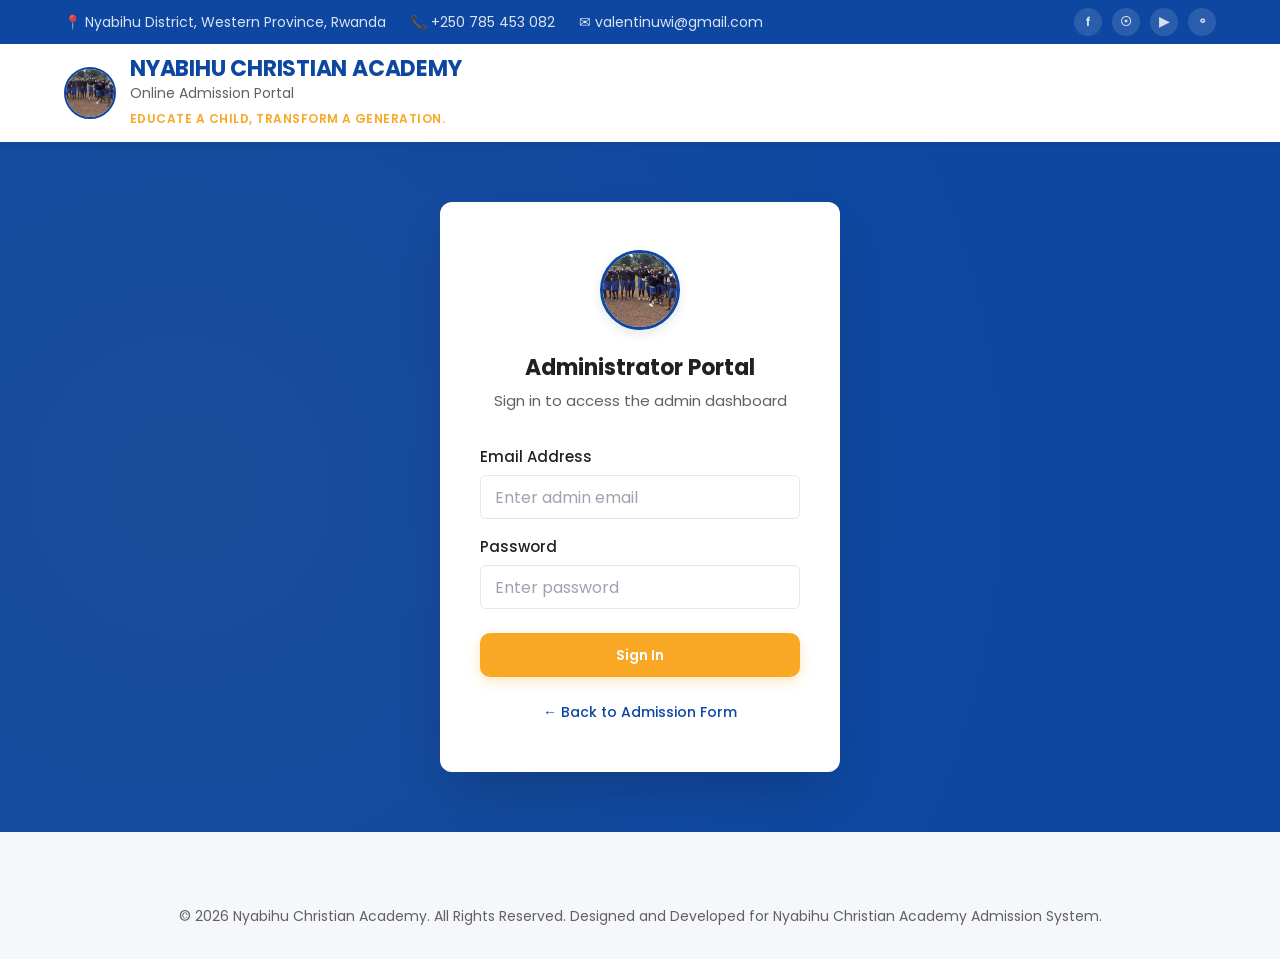
<file: login.html>
<!DOCTYPE html>
<html lang="en">
<head>
  <meta charset="UTF-8" />
  <meta name="viewport" content="width=device-width, initial-scale=1.0" />
  <title>NCA - Administrator Login</title>
  <link rel="preconnect" href="https://fonts.googleapis.com" />
  <link rel="preconnect" href="https://fonts.gstatic.com" crossorigin />
  <link href="https://fonts.googleapis.com/css2?family=Poppins:wght@300;400;500;600;700&display=swap" rel="stylesheet" />
  <link rel="stylesheet" href="https://cdnjs.cloudflare.com/ajax/libs/font-awesome/6.5.1/css/all.min.css" />
  <link rel="stylesheet" href="css/styles.css" />
</head>
<body>
  <!-- Top Bar -->
  <div class="top-bar">
    <div class="top-bar-inner">
      <div class="top-bar-left">
        <span>&#128205; Nyabihu District, Western Province, Rwanda</span>
        <span>&#128222; +250 785 453 082</span>
        <span>&#9993; valentinuwi@gmail.com</span>
      </div>
      <div class="top-bar-right">
        <a href="https://facebook.com" target="_blank" rel="noopener" title="Facebook">f</a>
        <a href="https://instagram.com" target="_blank" rel="noopener" title="Instagram">&#9737;</a>
        <a href="https://youtube.com" target="_blank" rel="noopener" title="YouTube">&#9654;</a>
        <a href="https://wa.me/250785453082" target="_blank" rel="noopener" title="WhatsApp">&#9900;</a>
      </div>
    </div>
  </div>

  <!-- Main Header -->
  <header class="main-header">
    <div class="main-header-inner">
      <div class="header-brand">
        <img src="IMAGES/logo.jpeg" alt="NCA Logo" />
        <div class="header-brand-text">
          <h1>NYABIHU CHRISTIAN ACADEMY</h1>
          <p>Online Admission Portal</p>
          <span class="tagline">Educate A Child, Transform A Generation.</span>
        </div>
      </div>
    </div>
  </header>

  <div class="login-page">
    <div class="login-card">
      <img src="IMAGES/logo.jpeg" alt="NCA Logo" class="login-logo" />
      <h2>Administrator Portal</h2>
      <p class="login-subtitle">Sign in to access the admin dashboard</p>

      <div class="login-error" id="login-error">
        Invalid email or password. Please try again.
      </div>

      <form class="login-form" id="login-form" onsubmit="return handleLogin(event)">
        <div class="form-group">
          <label for="email">Email Address</label>
          <input type="email" id="email" placeholder="Enter admin email" required autocomplete="email" />
        </div>
        <div class="form-group">
          <label for="password">Password</label>
          <input type="password" id="password" placeholder="Enter password" required autocomplete="current-password" />
        </div>
        <button type="submit" class="btn btn-primary" id="login-btn" style="width:100%; height:2.75rem; margin-top:0.5rem;">
          Sign In
        </button>
      </form>

      <div class="login-footer">
        <a href="index.html">&larr; Back to Admission Form</a>
      </div>
    </div>
  </div>

  <script src="js/auth.js"></script>
  <script>
    if (isLoggedIn()) {
      window.location.href = "admin.html";
    }

    function handleLogin(e) {
      e.preventDefault();
      var email = document.getElementById("email").value.trim();
      var password = document.getElementById("password").value;
      var errorEl = document.getElementById("login-error");
      var btn = document.getElementById("login-btn");

      errorEl.classList.remove("show");
      btn.disabled = true;
      btn.innerHTML = '<span class="loading-spinner"></span> Signing in...';

      setTimeout(function () {
        if (login(email, password)) {
          window.location.href = "admin.html";
        } else {
          errorEl.classList.add("show");
          btn.disabled = false;
          btn.textContent = "Sign In";
          document.getElementById("password").value = "";
          document.getElementById("password").focus();
        }
      }, 800);
    }
  </script>

  <footer class="footer">
    &copy; 2026 Nyabihu Christian Academy. All Rights Reserved. Designed and Developed for Nyabihu Christian Academy Admission System.
  </footer>
</body>
</html>
</file>
<file: css/styles.css>
/* ============================================
   Nyabihu Christian Academy - Admission System
   Design Guide Implementation
   ============================================ */

@import url('https://fonts.googleapis.com/css2?family=Poppins:wght@300;400;500;600;700&display=swap');

/* ========== RESET & VARIABLES ========== */
*,
*::before,
*::after {
  margin: 0;
  padding: 0;
  box-sizing: border-box;
}

:root {
  --primary: #0D47A1;
  --primary-light: #1565C0;
  --primary-dark: #0A3678;
  --white: #FFFFFF;
  --accent: #F9A825;
  --accent-hover: #F57F17;
  --success: #2E7D32;
  --bg: #F5F7FA;
  --text: #212121;
  --text-secondary: #616161;

  --gray-50: #f9fafb;
  --gray-100: #f3f4f6;
  --gray-200: #e5e7eb;
  --gray-300: #d1d5db;
  --gray-400: #9ca3af;
  --gray-500: #6b7280;
  --gray-600: #4b5563;
  --gray-700: #374151;
  --gray-800: #1f2937;
  --gray-900: #111827;

  --green-50: #f0fdf4;
  --green-100: #dcfce7;
  --green-200: #bbf7d0;
  --green-500: #22c55e;
  --green-600: #16a34a;
  --green-700: #15803d;

  --orange-50: #fff7ed;
  --orange-100: #ffedd5;
  --orange-200: #fed7aa;
  --orange-500: #f97316;
  --orange-600: #ea580c;
  --orange-700: #c2410c;

  --red-50: #fef2f2;
  --red-100: #fee2e2;
  --red-200: #fecaca;
  --red-500: #ef4444;
  --red-600: #dc2626;
  --red-700: #b91c1c;

  --r-sm: 6px;
  --r: 10px;
  --r-lg: 12px;
  --r-xl: 20px;

  --t: 0.2s cubic-bezier(0.4, 0, 0.2, 1);

  --sh-sm: 0 1px 3px rgba(0, 0, 0, 0.06), 0 1px 2px rgba(0, 0, 0, 0.04);
  --sh: 0 4px 6px -1px rgba(0, 0, 0, 0.07), 0 2px 4px -2px rgba(0, 0, 0, 0.05);
  --sh-md: 0 10px 15px -3px rgba(0, 0, 0, 0.08), 0 4px 6px -4px rgba(0, 0, 0, 0.04);
  --sh-lg: 0 20px 25px -5px rgba(0, 0, 0, 0.08), 0 8px 10px -6px rgba(0, 0, 0, 0.04);
  --sh-xl: 0 25px 50px -12px rgba(0, 0, 0, 0.18);
}

html {
  scroll-behavior: smooth;
}

body {
  font-family: 'Poppins', -apple-system, BlinkMacSystemFont, 'Segoe UI', sans-serif;
  font-size: 16px;
  font-weight: 400;
  line-height: 1.6;
  color: var(--text);
  background: var(--bg);
  -webkit-font-smoothing: antialiased;
  -moz-osx-font-smoothing: grayscale;
}

a {
  text-decoration: none;
  color: inherit;
}

ul {
  list-style: none;
}

img {
  max-width: 100%;
  display: block;
}

/* ========== TOP BAR ========== */
.top-bar {
  background: var(--primary);
  color: rgba(255, 255, 255, 0.85);
  font-size: 14px;
  padding: 8px 0;
}

.top-bar-inner {
  max-width: 1200px;
  margin: 0 auto;
  padding: 0 24px;
  display: flex;
  justify-content: space-between;
  align-items: center;
}

.top-bar-left {
  display: flex;
  align-items: center;
  gap: 24px;
}

.top-bar-left span {
  display: flex;
  align-items: center;
  gap: 6px;
}

.top-bar-right {
  display: flex;
  align-items: center;
  gap: 10px;
}

.top-bar-right a {
  display: flex;
  align-items: center;
  justify-content: center;
  width: 28px;
  height: 28px;
  border-radius: 50%;
  background: rgba(255, 255, 255, 0.12);
  color: rgba(255, 255, 255, 0.8);
  transition: all var(--t);
  font-size: 13px;
  font-weight: 600;
}

.top-bar-right a.top-admin-link {
  width: auto;
  height: auto;
  border-radius: 6px;
  padding: 4px 10px;
  background: rgba(249, 168, 37, 0.2);
  color: var(--accent);
  font-size: 12px;
  font-weight: 500;
  gap: 4px;
}

.top-bar-right a.top-admin-link:hover {
  background: var(--accent);
  color: var(--primary-dark);
}

.top-bar-right a:hover {
  background: var(--accent);
  color: var(--primary);
}

/* ========== MAIN HEADER ========== */
.main-header {
  background: var(--white);
  position: sticky;
  top: 0;
  z-index: 200;
  box-shadow: 0 2px 8px rgba(0, 0, 0, 0.08);
}

.main-header-inner {
  max-width: 1200px;
  margin: 0 auto;
  padding: 12px 24px;
  display: flex;
  align-items: center;
  justify-content: space-between;
}

.header-brand {
  display: flex;
  align-items: center;
  gap: 14px;
}

.header-brand img {
  width: 52px;
  height: 52px;
  border-radius: 50%;
  object-fit: cover;
  border: 2px solid var(--primary);
}

.header-brand-text h1 {
  font-size: 22px;
  font-weight: 700;
  color: var(--primary);
  line-height: 1.2;
  letter-spacing: -0.01em;
}

.header-brand-text p {
  font-size: 14px;
  color: var(--text-secondary);
  font-weight: 400;
}

.header-brand-text .tagline {
  font-size: 12px;
  color: var(--accent);
  font-weight: 600;
  text-transform: uppercase;
  letter-spacing: 0.04em;
}

/* ========== NAVIGATION ========== */
.nav-bar {
  background: var(--white);
  border-top: 1px solid var(--gray-100);
  border-bottom: 2px solid var(--primary);
  position: sticky;
  top: 76px;
  z-index: 199;
}

.nav-inner {
  max-width: 1200px;
  margin: 0 auto;
  padding: 0 24px;
  display: flex;
  align-items: center;
  justify-content: space-between;
}

.nav-links {
  display: flex;
  align-items: center;
  gap: 0;
}

.nav-links a {
  display: flex;
  align-items: center;
  gap: 4px;
  padding: 14px 18px;
  font-size: 15px;
  font-weight: 500;
  color: var(--text-secondary);
  border-bottom: 3px solid transparent;
  transition: all var(--t);
  white-space: nowrap;
  margin-bottom: -2px;
}

.nav-links a:hover {
  color: var(--primary);
  border-bottom-color: var(--accent);
}

.nav-links a.active {
  color: var(--primary);
  border-bottom-color: var(--primary);
  font-weight: 600;
}

.nav-apply-btn {
  display: inline-flex;
  align-items: center;
  gap: 6px;
  padding: 10px 24px;
  background: var(--accent);
  color: var(--white);
  font-size: 16px;
  font-weight: 600;
  border: none;
  border-radius: 6px;
  cursor: pointer;
  transition: all var(--t);
  box-shadow: 0 2px 8px rgba(249, 168, 37, 0.3);
}

.nav-apply-btn:hover {
  background: var(--accent-hover);
  transform: translateY(-1px);
  box-shadow: 0 4px 12px rgba(249, 168, 37, 0.4);
}

/* ========== HERO BANNER ========== */
.hero {
  background: var(--primary);
  background-image: linear-gradient(135deg, rgba(13, 71, 161, 0.92), rgba(10, 54, 120, 0.95));
  color: var(--white);
  padding: 80px 24px;
  text-align: center;
  position: relative;
  overflow: hidden;
}

.hero::before {
  content: '';
  position: absolute;
  top: -50%;
  left: -50%;
  width: 200%;
  height: 200%;
  background: radial-gradient(circle at 30% 40%, rgba(249, 168, 37, 0.08) 0%, transparent 50%),
              radial-gradient(circle at 70% 60%, rgba(255, 255, 255, 0.04) 0%, transparent 50%);
  pointer-events: none;
}

.hero-content {
  position: relative;
  z-index: 1;
  max-width: 800px;
  margin: 0 auto;
}

.hero h2 {
  font-size: 42px;
  font-weight: 700;
  letter-spacing: -0.02em;
  margin-bottom: 16px;
  line-height: 1.2;
}

.hero-sub {
  font-size: 16px;
  color: rgba(255, 255, 255, 0.8);
  font-weight: 400;
  max-width: 600px;
  margin: 0 auto 24px;
  line-height: 1.7;
}

.hero-highlight {
  display: inline-flex;
  align-items: center;
  gap: 8px;
  padding: 10px 20px;
  background: rgba(249, 168, 37, 0.15);
  border: 1px solid rgba(249, 168, 37, 0.3);
  border-radius: 6px;
  font-size: 15px;
  font-weight: 500;
  color: var(--accent);
  margin-bottom: 32px;
}

.hero-buttons {
  display: flex;
  align-items: center;
  justify-content: center;
  gap: 16px;
  flex-wrap: wrap;
}

.btn-primary {
  display: inline-flex;
  align-items: center;
  gap: 8px;
  padding: 14px 32px;
  background: var(--accent);
  color: var(--white);
  font-size: 16px;
  font-weight: 600;
  border: none;
  border-radius: 6px;
  cursor: pointer;
  transition: all var(--t);
  box-shadow: 0 4px 12px rgba(249, 168, 37, 0.3);
}

.btn-primary:hover {
  background: var(--accent-hover);
  transform: translateY(-2px);
  box-shadow: 0 6px 20px rgba(249, 168, 37, 0.4);
}

.btn-outline {
  display: inline-flex;
  align-items: center;
  gap: 8px;
  padding: 14px 32px;
  background: transparent;
  color: var(--white);
  font-size: 16px;
  font-weight: 600;
  border: 2px solid rgba(255, 255, 255, 0.35);
  border-radius: 6px;
  cursor: pointer;
  transition: all var(--t);
}

.btn-outline:hover {
  background: rgba(255, 255, 255, 0.1);
  border-color: rgba(255, 255, 255, 0.5);
}

/* ========== SECTIONS ========== */
.section {
  padding: 60px 24px;
}

.section-title {
  text-align: center;
  margin-bottom: 48px;
}

.section-title h2 {
  font-size: 26px;
  font-weight: 600;
  color: var(--text);
  margin-bottom: 8px;
}

.section-title p {
  color: var(--text-secondary);
  font-size: 16px;
  max-width: 500px;
  margin: 0 auto;
}

.title-bar {
  width: 60px;
  height: 4px;
  background: var(--accent);
  border-radius: 4px;
  margin: 16px auto 0;
}

/* ========== INFO CARDS ========== */
.cards-grid {
  display: grid;
  grid-template-columns: 1fr;
  gap: 24px;
  max-width: 1200px;
  margin: 0 auto;
}

@media (min-width: 640px) {
  .cards-grid { grid-template-columns: repeat(2, 1fr); }
}

@media (min-width: 1024px) {
  .cards-grid { grid-template-columns: repeat(3, 1fr); }
}

.info-card {
  background: var(--white);
  border-radius: var(--r-lg);
  box-shadow: var(--sh-sm);
  padding: 32px;
  border: 1px solid var(--gray-100);
  transition: all var(--t);
  position: relative;
  overflow: hidden;
}

.info-card::before {
  content: '';
  position: absolute;
  top: 0;
  left: 0;
  right: 0;
  height: 4px;
}

.info-card.blue::before { background: var(--primary); }
.info-card.green::before { background: var(--success); }
.info-card.purple::before { background: var(--accent); }

.info-card:hover {
  box-shadow: var(--sh-md);
  transform: translateY(-4px);
}

.card-icon {
  display: inline-flex;
  align-items: center;
  justify-content: center;
  width: 52px;
  height: 52px;
  border-radius: var(--r);
  font-size: 24px;
  margin-bottom: 20px;
}

.info-card.blue .card-icon {
  background: rgba(13, 71, 161, 0.08);
  color: var(--primary);
}

.info-card.green .card-icon {
  background: var(--green-50);
  color: var(--success);
}

.info-card.purple .card-icon {
  background: rgba(249, 168, 37, 0.1);
  color: var(--accent);
}

.info-card h3 {
  font-size: 22px;
  font-weight: 600;
  color: var(--text);
  margin-bottom: 12px;
}

.info-card ul {
  display: flex;
  flex-direction: column;
  gap: 8px;
}

.info-card li {
  display: flex;
  align-items: flex-start;
  gap: 10px;
  font-size: 16px;
  color: var(--text-secondary);
  line-height: 1.5;
}

.info-card li::before {
  content: '';
  width: 6px;
  height: 6px;
  border-radius: 50%;
  flex-shrink: 0;
  margin-top: 8px;
}

.info-card.blue li::before { background: var(--primary); }
.info-card.green li::before { background: var(--success); }
.info-card.purple li::before { background: var(--accent); }

/* ========== FORM SECTION ========== */
.form-section {
  background: var(--white);
  border-radius: var(--r-lg);
  box-shadow: var(--sh-lg);
  overflow: hidden;
  border: 1px solid var(--gray-100);
}

.form-section-header {
  background: var(--primary);
  color: var(--white);
  padding: 32px 40px;
}

.form-section-header h2 {
  font-size: 26px;
  font-weight: 600;
  margin-bottom: 4px;
}

.form-section-header p {
  color: rgba(255, 255, 255, 0.7);
  font-size: 16px;
}

.form-section-body {
  padding: 40px;
}

.form-card {
  border: 1px solid var(--gray-200);
  border-radius: var(--r);
  margin-bottom: 24px;
  overflow: hidden;
  transition: all var(--t);
}

.form-card:hover {
  box-shadow: var(--sh-sm);
}

.form-card:last-child {
  margin-bottom: 0;
}

.form-card-header {
  display: flex;
  align-items: center;
  gap: 12px;
  padding: 14px 20px;
  background: var(--bg);
  border-bottom: 1px solid var(--gray-200);
  font-size: 16px;
  font-weight: 600;
  color: var(--text);
}

.form-card-header .ficon {
  display: inline-flex;
  align-items: center;
  justify-content: center;
  width: 32px;
  height: 32px;
  border-radius: var(--r-sm);
  font-size: 16px;
  flex-shrink: 0;
}

.form-card-header .ficon-blue {
  background: rgba(13, 71, 161, 0.08);
  color: var(--primary);
}

.form-card-header .ficon-green {
  background: var(--green-50);
  color: var(--success);
}

.form-card-header .ficon-purple {
  background: rgba(249, 168, 37, 0.1);
  color: var(--accent);
}

.form-grid {
  display: grid;
  grid-template-columns: 1fr;
  gap: 20px;
  padding: 24px;
}

@media (min-width: 768px) {
  .form-grid { grid-template-columns: 1fr 1fr; }
}

.form-group {
  display: flex;
  flex-direction: column;
}

.form-group.full-width {
  grid-column: 1 / -1;
}

.form-group label {
  font-size: 15px;
  font-weight: 500;
  color: var(--text);
  margin-bottom: 6px;
}

.form-group label .required {
  color: var(--red-500);
}

.form-group input,
.form-group select {
  height: 44px;
  padding: 0 14px;
  border: 1.5px solid var(--gray-200);
  border-radius: var(--r-sm);
  font-size: 16px;
  font-family: 'Poppins', sans-serif;
  font-weight: 400;
  color: var(--text);
  background: var(--white);
  transition: all var(--t);
  outline: none;
  width: 100%;
}

.form-group input::placeholder {
  color: var(--gray-400);
}

.form-group input:hover,
.form-group select:hover {
  border-color: var(--gray-300);
}

.form-group input:focus,
.form-group select:focus {
  border-color: var(--primary);
  box-shadow: 0 0 0 3px rgba(13, 71, 161, 0.1);
}

.form-group input.error,
.form-group select.error {
  border-color: var(--red-500);
  box-shadow: 0 0 0 3px rgba(239, 68, 68, 0.1);
}

.form-group .error-msg {
  color: var(--red-500);
  font-size: 13px;
  margin-top: 4px;
  font-weight: 500;
  min-height: 0;
  transition: all var(--t);
}

.sub-heading {
  font-size: 13px;
  font-weight: 600;
  text-transform: uppercase;
  letter-spacing: 0.06em;
  color: var(--text-secondary);
  margin-bottom: 8px;
  margin-top: 8px;
}

/* ========== BUTTONS ========== */
.btn {
  display: inline-flex;
  align-items: center;
  justify-content: center;
  gap: 8px;
  height: 44px;
  padding: 0 28px;
  border: none;
  border-radius: var(--r-sm);
  font-size: 16px;
  font-weight: 600;
  font-family: 'Poppins', sans-serif;
  cursor: pointer;
  transition: all var(--t);
  text-decoration: none;
  white-space: nowrap;
}

.btn:active {
  transform: scale(0.97);
}

.btn:disabled {
  opacity: 0.6;
  cursor: not-allowed;
  transform: none;
}

.btn-primary-solid {
  background: var(--primary);
  color: var(--white);
  box-shadow: 0 2px 8px rgba(13, 71, 161, 0.3);
}

.btn-primary-solid:hover:not(:disabled) {
  background: var(--primary-light);
  box-shadow: 0 4px 12px rgba(13, 71, 161, 0.4);
  transform: translateY(-1px);
}

.btn-outline {
  background: var(--white);
  color: var(--gray-600);
  border: 1.5px solid var(--gray-200);
}

.btn-outline:hover:not(:disabled) {
  background: var(--gray-50);
  border-color: var(--gray-300);
  color: var(--text);
}

.btn-danger {
  background: var(--red-500);
  color: var(--white);
}

.btn-danger:hover:not(:disabled) {
  background: var(--red-600);
}

.btn-success {
  background: var(--success);
  color: var(--white);
}

.btn-success:hover:not(:disabled) {
  background: var(--green-600);
}

.btn-sm {
  height: 36px;
  padding: 0 16px;
  font-size: 14px;
  border-radius: var(--r-sm);
}

.btn-group {
  display: flex;
  gap: 12px;
  margin-top: 8px;
}

@media (min-width: 768px) {
  .btn-group { flex-direction: row; }
}

.btn-group .btn {
  flex: 1;
}

/* ========== SUCCESS SCREEN ========== */
.success-screen {
  min-height: 100vh;
  background: var(--bg);
  display: flex;
  align-items: center;
  justify-content: center;
  padding: 24px;
}

.success-card {
  background: var(--white);
  border-radius: var(--r-lg);
  box-shadow: var(--sh-lg);
  padding: 56px 40px;
  max-width: 520px;
  width: 100%;
  text-align: center;
  border: 1px solid var(--gray-100);
  animation: successPop 0.5s cubic-bezier(0.34, 1.56, 0.64, 1) both;
}

@keyframes successPop {
  from { opacity: 0; transform: scale(0.9) translateY(20px); }
  to { opacity: 1; transform: scale(1) translateY(0); }
}

.success-icon {
  display: inline-flex;
  align-items: center;
  justify-content: center;
  width: 80px;
  height: 80px;
  background: var(--green-50);
  color: var(--success);
  border-radius: 50%;
  font-size: 36px;
  margin-bottom: 24px;
  box-shadow: 0 8px 24px rgba(46, 125, 50, 0.15);
  animation: checkBounce 0.6s ease 0.3s both;
}

@keyframes checkBounce {
  0% { transform: scale(0); }
  60% { transform: scale(1.2); }
  100% { transform: scale(1); }
}

.success-card h2 {
  font-size: 26px;
  font-weight: 700;
  color: var(--text);
  margin-bottom: 16px;
}

.success-card p {
  color: var(--text-secondary);
  margin-bottom: 12px;
  line-height: 1.7;
}

.success-card .note {
  font-size: 14px;
  color: var(--text-secondary);
  font-style: italic;
  margin: 20px 0;
  padding: 12px;
  background: var(--bg);
  border-radius: var(--r-sm);
  border: 1px solid var(--gray-100);
}

.success-card .thanks {
  color: var(--text);
  font-weight: 600;
  font-size: 16px;
}

.success-card .btn {
  margin-top: 16px;
}

/* ========== FOOTER ========== */
.site-footer {
  background: var(--primary);
  color: rgba(255, 255, 255, 0.8);
  padding-top: 60px;
}

.footer-top {
  max-width: 1200px;
  margin: 0 auto;
  padding: 0 24px 40px;
  display: grid;
  grid-template-columns: 1fr;
  gap: 32px;
}

@media (min-width: 640px) {
  .footer-top { grid-template-columns: repeat(2, 1fr); }
}

@media (min-width: 1024px) {
  .footer-top { grid-template-columns: repeat(4, 1fr); }
}

.footer-brand img {
  width: 48px;
  height: 48px;
  border-radius: 50%;
  margin-bottom: 16px;
  border: 2px solid rgba(255, 255, 255, 0.2);
}

.footer-brand h3 {
  font-size: 18px;
  font-weight: 700;
  color: var(--white);
  margin-bottom: 8px;
}

.footer-brand p {
  font-size: 14px;
  line-height: 1.6;
  color: rgba(255, 255, 255, 0.6);
  font-style: italic;
}

.footer-col h4 {
  font-size: 14px;
  font-weight: 600;
  text-transform: uppercase;
  letter-spacing: 0.06em;
  color: var(--accent);
  margin-bottom: 16px;
}

.footer-col ul {
  display: flex;
  flex-direction: column;
  gap: 10px;
}

.footer-col li a,
.footer-col li span {
  font-size: 14px;
  color: rgba(255, 255, 255, 0.7);
  transition: color var(--t);
  display: block;
}

.footer-col li a:hover {
  color: var(--white);
}

.footer-social {
  display: flex;
  gap: 10px;
  margin-top: 8px;
}

.footer-social a {
  display: flex;
  align-items: center;
  justify-content: center;
  width: 36px;
  height: 36px;
  border-radius: 50%;
  background: rgba(255, 255, 255, 0.1);
  color: rgba(255, 255, 255, 0.7);
  transition: all var(--t);
  font-size: 14px;
  font-weight: 600;
}

.footer-social a:hover {
  background: var(--accent);
  color: var(--primary);
}

.footer-bottom {
  border-top: 1px solid rgba(255, 255, 255, 0.1);
  padding: 20px 24px;
  text-align: center;
  font-size: 14px;
  color: rgba(255, 255, 255, 0.5);
}

.footer-bottom p + p {
  margin-top: 4px;
}

/* ========== WELCOME CARD ========== */
.welcome-card {
  background: var(--white);
  border-radius: var(--r-lg);
  box-shadow: var(--sh);
  padding: 32px;
  margin-bottom: 32px;
  border: 1px solid var(--gray-100);
}

.welcome-inner {
  display: flex;
  align-items: center;
  gap: 20px;
  margin-bottom: 20px;
}

.welcome-inner img {
  width: 64px;
  height: 64px;
  border-radius: 50%;
  object-fit: cover;
  border: 2px solid var(--primary);
  flex-shrink: 0;
}

.welcome-inner h2 {
  font-size: 22px;
  font-weight: 600;
  color: var(--text);
}

.welcome-inner p {
  font-size: 16px;
  color: var(--text-secondary);
  margin-top: 4px;
}

.welcome-criteria {
  background: rgba(13, 71, 161, 0.04);
  border: 1px solid rgba(13, 71, 161, 0.12);
  border-radius: var(--r-sm);
  padding: 20px 24px;
}

.welcome-criteria h3 {
  font-weight: 600;
  color: var(--primary);
  margin-bottom: 12px;
  font-size: 16px;
}

.welcome-criteria ul {
  display: flex;
  flex-direction: column;
  gap: 8px;
  color: var(--primary);
  font-size: 16px;
}

.welcome-criteria li {
  display: flex;
  align-items: flex-start;
  gap: 10px;
  line-height: 1.5;
}

.welcome-criteria li::before {
  content: '';
  width: 6px;
  height: 6px;
  background: var(--primary);
  border-radius: 50%;
  flex-shrink: 0;
  margin-top: 8px;
}

/* ========== ADMIN HEADER ========== */
.admin-header {
  background: var(--primary);
  color: var(--white);
  padding: 16px 24px;
  box-shadow: var(--sh-md);
}

.admin-header-inner {
  max-width: 1200px;
  margin: 0 auto;
  display: flex;
  justify-content: space-between;
  align-items: center;
  flex-wrap: wrap;
  gap: 16px;
}

.admin-header h1 {
  font-size: 22px;
  font-weight: 700;
}

.admin-header p {
  color: rgba(255, 255, 255, 0.65);
  font-size: 14px;
  margin-top: 2px;
}

.admin-header .nav-links {
  display: flex;
  gap: 4px;
  align-items: center;
  flex-wrap: wrap;
}

.admin-header .nav-links a {
  color: rgba(255, 255, 255, 0.75);
  text-decoration: none;
  padding: 6px 14px;
  border-radius: 6px;
  font-size: 14px;
  font-weight: 500;
  transition: all var(--t);
  border: 1px solid transparent;
}

.admin-header .nav-links a:hover {
  background: rgba(255, 255, 255, 0.12);
  color: var(--white);
}

.admin-header .nav-links a.active {
  background: rgba(255, 255, 255, 0.18);
  color: var(--white);
  font-weight: 600;
}

.btn-logout {
  background: rgba(255, 255, 255, 0.1);
  color: var(--white);
  border: 1px solid rgba(255, 255, 255, 0.2);
  padding: 6px 16px;
  border-radius: 6px;
  cursor: pointer;
  font-size: 14px;
  font-weight: 500;
  font-family: 'Poppins', sans-serif;
  transition: all var(--t);
}

.btn-logout:hover {
  background: var(--accent);
  color: var(--primary);
  border-color: var(--accent);
}

/* ========== LAYOUT ========== */
.container {
  max-width: 800px;
  margin: 0 auto;
  padding: 40px 24px;
}

.container-wide {
  max-width: 1200px;
  margin: 0 auto;
  padding: 40px 24px;
}

/* ========== STATS ========== */
.stats-grid {
  display: grid;
  grid-template-columns: 1fr;
  gap: 16px;
  margin-bottom: 32px;
}

@media (min-width: 640px) {
  .stats-grid { grid-template-columns: repeat(2, 1fr); }
}

@media (min-width: 1024px) {
  .stats-grid { grid-template-columns: repeat(4, 1fr); }
}

.stat-card {
  background: var(--white);
  border-radius: var(--r-lg);
  box-shadow: var(--sh-sm);
  padding: 24px;
  border: 1px solid var(--gray-100);
  position: relative;
  overflow: hidden;
  transition: all var(--t);
}

.stat-card:hover {
  box-shadow: var(--sh);
  transform: translateY(-2px);
}

.stat-card::before {
  content: '';
  position: absolute;
  top: 0;
  left: 0;
  width: 4px;
  height: 100%;
}

.stat-card.total::before { background: var(--primary); }
.stat-card.pending::before { background: var(--orange-500); }
.stat-card.admitted::before { background: var(--success); }
.stat-card.rejected::before { background: var(--red-500); }

.stat-icon {
  display: inline-flex;
  align-items: center;
  justify-content: center;
  width: 44px;
  height: 44px;
  border-radius: var(--r-sm);
  font-size: 20px;
  margin-bottom: 12px;
}

.stat-card.total .stat-icon { background: rgba(13, 71, 161, 0.08); color: var(--primary); }
.stat-card.pending .stat-icon { background: var(--orange-50); color: var(--orange-500); }
.stat-card.admitted .stat-icon { background: var(--green-50); color: var(--success); }
.stat-card.rejected .stat-icon { background: var(--red-50); color: var(--red-500); }

.stat-label {
  font-size: 13px;
  font-weight: 500;
  color: var(--text-secondary);
  text-transform: uppercase;
  letter-spacing: 0.04em;
  margin-bottom: 4px;
}

.stat-value {
  font-size: 32px;
  font-weight: 700;
  color: var(--text);
}

.stat-card.pending .stat-value { color: var(--orange-600); }
.stat-card.admitted .stat-value { color: var(--success); }
.stat-card.rejected .stat-value { color: var(--red-600); }

/* ========== FILTERS ========== */
.filter-bar {
  background: var(--white);
  border-radius: var(--r-lg);
  box-shadow: var(--sh-sm);
  padding: 20px 24px;
  margin-bottom: 24px;
  border: 1px solid var(--gray-100);
}

.filter-grid {
  display: grid;
  grid-template-columns: 1fr;
  gap: 16px;
  align-items: end;
}

@media (min-width: 768px) {
  .filter-grid { grid-template-columns: 2fr 1fr; }
}

.filter-bar label {
  display: block;
  font-size: 13px;
  font-weight: 600;
  color: var(--text-secondary);
  margin-bottom: 6px;
  text-transform: uppercase;
  letter-spacing: 0.04em;
}

.filter-bar input,
.filter-bar select {
  width: 100%;
  height: 40px;
  padding: 0 12px;
  border: 1.5px solid var(--gray-200);
  border-radius: var(--r-sm);
  font-size: 15px;
  font-family: 'Poppins', sans-serif;
  color: var(--text);
  background: var(--white);
  transition: all var(--t);
  outline: none;
}

.filter-bar input::placeholder {
  color: var(--gray-400);
}

.filter-bar input:focus,
.filter-bar select:focus {
  border-color: var(--primary);
  box-shadow: 0 0 0 3px rgba(13, 71, 161, 0.1);
}

/* ========== TABLE ========== */
.table-card {
  background: var(--white);
  border-radius: var(--r-lg);
  box-shadow: var(--sh-sm);
  overflow: hidden;
  border: 1px solid var(--gray-100);
}

.table-wrapper {
  overflow-x: auto;
}

table {
  width: 100%;
  border-collapse: collapse;
  text-align: left;
}

thead {
  background: var(--bg);
  border-bottom: 2px solid var(--gray-100);
}

th {
  padding: 14px 20px;
  font-size: 13px;
  font-weight: 600;
  color: var(--text-secondary);
  text-transform: uppercase;
  letter-spacing: 0.04em;
  white-space: nowrap;
}

td {
  padding: 16px 20px;
  font-size: 15px;
  vertical-align: middle;
}

tbody tr {
  border-bottom: 1px solid var(--gray-50);
  transition: background var(--t);
}

tbody tr:last-child {
  border-bottom: none;
}

tbody tr:hover {
  background: var(--bg);
}

.table-empty {
  text-align: center;
  padding: 64px 24px !important;
  color: var(--text-secondary);
  font-size: 16px;
}

.table-empty .empty-icon {
  font-size: 40px;
  margin-bottom: 12px;
  opacity: 0.4;
}

/* ========== BADGES ========== */
.badge {
  display: inline-flex;
  align-items: center;
  gap: 4px;
  padding: 4px 12px;
  border-radius: 6px;
  font-size: 13px;
  font-weight: 600;
  letter-spacing: 0.02em;
}

.badge-pending {
  background: var(--orange-50);
  color: var(--orange-700);
  border: 1px solid var(--orange-200);
}

.badge-admitted {
  background: var(--green-50);
  color: var(--success);
  border: 1px solid var(--green-200);
}

.badge-rejected {
  background: var(--red-50);
  color: var(--red-700);
  border: 1px solid var(--red-200);
}

/* ========== ACTION BUTTONS ========== */
.action-btns {
  display: flex;
  gap: 6px;
  flex-wrap: nowrap;
}

.btn-action {
  display: inline-flex;
  align-items: center;
  justify-content: center;
  width: 34px;
  height: 34px;
  border-radius: var(--r-sm);
  border: 1px solid var(--gray-200);
  background: var(--white);
  cursor: pointer;
  font-size: 14px;
  transition: all var(--t);
  flex-shrink: 0;
}

.btn-action:hover { background: var(--bg); }
.btn-action.edit { color: var(--primary); border-color: rgba(13, 71, 161, 0.2); }
.btn-action.edit:hover { background: rgba(13, 71, 161, 0.06); }
.btn-action.print { color: var(--success); border-color: var(--green-200); }
.btn-action.print:hover { background: var(--green-50); }
.btn-action.delete { color: var(--red-500); border-color: var(--red-200); }
.btn-action.delete:hover { background: var(--red-50); }

.btn-view {
  display: inline-flex;
  align-items: center;
  gap: 4px;
  background: rgba(13, 71, 161, 0.06);
  color: var(--primary);
  border: 1px solid rgba(13, 71, 161, 0.15);
  padding: 6px 12px;
  border-radius: var(--r-sm);
  cursor: pointer;
  font-size: 14px;
  font-weight: 600;
  font-family: 'Poppins', sans-serif;
  transition: all var(--t);
}

.btn-view:hover {
  background: rgba(13, 71, 161, 0.12);
  color: var(--primary-dark);
}

/* ========== MODAL ========== */
.modal-overlay {
  display: none;
  position: fixed;
  inset: 0;
  background: rgba(15, 23, 42, 0.6);
  backdrop-filter: blur(4px);
  z-index: 1000;
  align-items: center;
  justify-content: center;
  padding: 16px;
  animation: fadeIn 0.2s ease;
}

.modal-overlay.open {
  display: flex;
}

@keyframes fadeIn {
  from { opacity: 0; }
  to { opacity: 1; }
}

.modal {
  background: var(--white);
  border-radius: var(--r-lg);
  box-shadow: var(--sh-xl);
  max-width: 800px;
  width: 100%;
  max-height: 90vh;
  overflow-y: auto;
  animation: modalSlideUp 0.3s cubic-bezier(0.34, 1.56, 0.64, 1);
}

@keyframes modalSlideUp {
  from { opacity: 0; transform: translateY(24px) scale(0.98); }
  to { opacity: 1; transform: translateY(0) scale(1); }
}

.modal-header {
  padding: 24px 28px 0;
  display: flex;
  justify-content: space-between;
  align-items: center;
}

.modal-header h2 {
  font-size: 22px;
  font-weight: 600;
  color: var(--text);
}

.modal-close {
  background: var(--gray-100);
  border: none;
  width: 36px;
  height: 36px;
  border-radius: 50%;
  display: flex;
  align-items: center;
  justify-content: center;
  cursor: pointer;
  color: var(--text-secondary);
  font-size: 18px;
  transition: all var(--t);
}

.modal-close:hover {
  background: var(--gray-200);
  color: var(--text);
}

.modal-body {
  padding: 24px 28px;
}

.modal-section {
  margin-bottom: 24px;
}

.modal-section:last-child {
  margin-bottom: 0;
}

.modal-section h3 {
  font-weight: 600;
  color: var(--primary);
  font-size: 14px;
  text-transform: uppercase;
  letter-spacing: 0.04em;
  border-bottom: 2px solid rgba(13, 71, 161, 0.12);
  padding-bottom: 8px;
  margin-bottom: 16px;
}

.modal-section .field {
  margin-bottom: 8px;
}

.modal-section .field-label {
  font-size: 12px;
  text-transform: uppercase;
  color: var(--text-secondary);
  font-weight: 600;
  letter-spacing: 0.04em;
  margin-bottom: 2px;
}

.modal-section .field-value {
  font-weight: 500;
  color: var(--text);
  font-size: 15px;
}

.modal-section .field-text {
  font-size: 15px;
  color: var(--gray-700);
  line-height: 1.6;
}

.modal-grid {
  display: grid;
  grid-template-columns: 1fr;
  gap: 24px;
}

@media (min-width: 768px) {
  .modal-grid { grid-template-columns: 1fr 1fr; }
}

.modal-parent-header {
  font-size: 12px;
  font-weight: 600;
  text-transform: uppercase;
  letter-spacing: 0.06em;
  color: var(--text-secondary);
  margin-bottom: 6px;
  margin-top: 16px;
}

.modal-parent-header:first-child {
  margin-top: 0;
}

.status-buttons {
  display: flex;
  gap: 6px;
  flex-wrap: wrap;
  margin-top: 12px;
}

.status-btn {
  padding: 6px 14px;
  border-radius: 6px;
  font-size: 13px;
  font-weight: 600;
  border: 1.5px solid transparent;
  cursor: pointer;
  transition: all var(--t);
  font-family: 'Poppins', sans-serif;
}

.status-btn.inactive {
  background: var(--bg);
  color: var(--text-secondary);
  border-color: var(--gray-200);
}

.status-btn.inactive:hover {
  background: var(--gray-100);
  color: var(--text);
}

.status-btn.active-pending { background: var(--orange-500); color: var(--white); border-color: var(--orange-500); }
.status-btn.active-admitted { background: var(--success); color: var(--white); border-color: var(--success); }
.status-btn.active-rejected { background: var(--red-500); color: var(--white); border-color: var(--red-500); }

.modal-footer {
  padding: 0 28px 28px;
  display: flex;
  gap: 8px;
  justify-content: flex-end;
  border-top: 1px solid var(--gray-100);
  padding-top: 20px;
  margin-top: 8px;
}

/* ========== EDIT FORM ========== */
.edit-form-grid {
  display: grid;
  grid-template-columns: 1fr;
  gap: 12px;
}

@media (min-width: 768px) {
  .edit-form-grid { grid-template-columns: 1fr 1fr; }
}

.edit-form-grid .form-group label {
  font-size: 14px;
  font-weight: 500;
  color: var(--text-secondary);
  margin-bottom: 4px;
}

.edit-form-grid .form-group input,
.edit-form-grid .form-group select {
  height: 38px;
  padding: 0 10px;
  border: 1.5px solid var(--gray-200);
  border-radius: var(--r-sm);
  font-size: 15px;
  font-family: 'Poppins', sans-serif;
  color: var(--text);
  width: 100%;
  transition: all var(--t);
  outline: none;
  background: var(--white);
}

.edit-form-grid .form-group input:focus,
.edit-form-grid .form-group select:focus {
  border-color: var(--primary);
  box-shadow: 0 0 0 3px rgba(13, 71, 161, 0.1);
}

/* ========== TOOLBAR ========== */
.toolbar {
  display: flex;
  gap: 8px;
  flex-wrap: wrap;
  margin-bottom: 24px;
}

.toolbar .btn {
  font-size: 14px;
  height: 38px;
}

/* ========== PRINT ========== */
@media print {
  body * { visibility: hidden; }

  .print-area,
  .print-area * { visibility: visible; }

  .print-area {
    position: absolute;
    left: 0;
    top: 0;
    width: 100%;
    padding: 32px;
  }

  .admin-header,
  .top-bar,
  .main-header,
  .nav-bar,
  .site-footer,
  .toolbar,
  .filter-bar,
  .action-btns,
  .btn-group,
  .modal-overlay { display: none !important; }

  .table-card { box-shadow: none; border: 1px solid #ccc; }

  th, td { padding: 8px 12px; font-size: 12px; }
}

/* ========== LOGIN ========== */
.login-page {
  min-height: calc(100vh - 240px);
  background: var(--primary);
  display: flex;
  align-items: center;
  justify-content: center;
  padding: 60px 24px;
  position: relative;
  overflow: hidden;
}

.login-page::before {
  content: '';
  position: absolute;
  top: -40%;
  left: -40%;
  width: 180%;
  height: 180%;
  background: radial-gradient(circle at 30% 50%, rgba(249, 168, 37, 0.06) 0%, transparent 50%);
  pointer-events: none;
}

.login-card {
  background: var(--white);
  border-radius: var(--r-lg);
  box-shadow: var(--sh-xl);
  padding: 48px 40px;
  max-width: 400px;
  width: 100%;
  text-align: center;
  animation: successPop 0.5s cubic-bezier(0.34, 1.56, 0.64, 1) both;
  position: relative;
  z-index: 1;
}

.login-logo {
  width: 80px;
  height: 80px;
  border-radius: 50%;
  object-fit: cover;
  margin: 0 auto 20px;
  border: 3px solid var(--primary);
  box-shadow: 0 4px 12px rgba(0, 0, 0, 0.1);
}

.login-card h2 {
  font-size: 22px;
  font-weight: 700;
  color: var(--text);
  margin-bottom: 4px;
}

.login-subtitle {
  color: var(--text-secondary);
  font-size: 15px;
  margin-bottom: 32px;
}

.login-error {
  background: var(--red-50);
  border: 1px solid var(--red-200);
  color: var(--red-700);
  font-size: 14px;
  padding: 12px 16px;
  border-radius: var(--r-sm);
  margin-bottom: 16px;
  display: none;
  text-align: left;
  font-weight: 500;
}

.login-error.show {
  display: block;
}

.login-form {
  text-align: left;
}

.login-form .form-group {
  margin-bottom: 16px;
}

.login-form .form-group label {
  font-size: 15px;
  font-weight: 500;
}

.login-form .form-group input {
  height: 44px;
}

.login-footer {
  margin-top: 24px;
  font-size: 14px;
  color: var(--text-secondary);
}

.login-footer a {
  color: var(--primary);
  text-decoration: none;
  font-weight: 500;
}

.login-footer a:hover {
  text-decoration: underline;
}

/* ========== FOOTER (Legacy/admin) ========== */
.footer {
  text-align: center;
  padding: 32px 24px;
  color: var(--text-secondary);
  font-size: 14px;
  border-top: 1px solid var(--gray-100);
  margin-top: 40px;
}

/* ========== LOADING SPINNER ========== */
.loading-spinner {
  display: inline-block;
  width: 16px;
  height: 16px;
  border: 2px solid rgba(255, 255, 255, 0.3);
  border-top-color: var(--white);
  border-radius: 50%;
  animation: spin 0.6s linear infinite;
}

@keyframes spin {
  to { transform: rotate(360deg); }
}

.btn .loading-spinner {
  border-color: rgba(255, 255, 255, 0.3);
  border-top-color: var(--white);
}

/* ========== UPLOAD AREA ========== */
.upload-area {
  border: 2px dashed var(--gray-300);
  border-radius: var(--r);
  padding: 32px 24px;
  text-align: center;
  cursor: pointer;
  transition: all var(--t);
  background: var(--bg);
}

.upload-area:hover {
  border-color: var(--primary);
  background: rgba(13, 71, 161, 0.02);
}

.upload-area.dragover {
  border-color: var(--primary);
  background: rgba(13, 71, 161, 0.06);
}

.upload-icon {
  font-size: 40px;
  margin-bottom: 12px;
  opacity: 0.5;
}

.upload-text {
  font-size: 16px;
  font-weight: 500;
  color: var(--text);
  margin-bottom: 4px;
}

.upload-hint {
  font-size: 13px;
  color: var(--text-secondary);
}

.upload-preview {
  display: flex;
  align-items: center;
  gap: 12px;
  padding: 12px 16px;
  background: var(--white);
  border: 1px solid var(--gray-200);
  border-radius: var(--r-sm);
  text-align: left;
}

.upload-file-icon {
  font-size: 28px;
  flex-shrink: 0;
}

.upload-file-info {
  flex: 1;
  min-width: 0;
}

.upload-file-name {
  display: block;
  font-size: 15px;
  font-weight: 500;
  color: var(--text);
  white-space: nowrap;
  overflow: hidden;
  text-overflow: ellipsis;
}

.upload-file-size {
  display: block;
  font-size: 13px;
  color: var(--text-secondary);
}

.upload-remove {
  background: var(--red-50);
  border: 1px solid var(--red-200);
  color: var(--red-500);
  width: 32px;
  height: 32px;
  border-radius: 50%;
  display: flex;
  align-items: center;
  justify-content: center;
  cursor: pointer;
  font-size: 18px;
  transition: all var(--t);
  flex-shrink: 0;
}

.upload-remove:hover {
  background: var(--red-100);
  color: var(--red-600);
}

/* ========== SCROLLBAR ========== */
::-webkit-scrollbar { width: 6px; height: 6px; }
::-webkit-scrollbar-track { background: transparent; }
::-webkit-scrollbar-thumb { background: var(--gray-300); border-radius: 3px; }
::-webkit-scrollbar-thumb:hover { background: var(--gray-400); }

/* ========== RESPONSIVE ========== */
@media (max-width: 640px) {
  .top-bar {
    font-size: 12px;
  }

  .top-bar-left {
    gap: 12px;
    flex-wrap: wrap;
  }

  .top-bar-right {
    display: none;
  }

  .main-header-inner {
    flex-direction: column;
    gap: 8px;
    text-align: center;
  }

  .header-brand {
    flex-direction: column;
    gap: 8px;
  }

  .header-brand img {
    width: 44px;
    height: 44px;
  }

  .header-brand-text h1 {
    font-size: 18px;
  }

  .nav-inner {
    flex-direction: column;
    gap: 8px;
    padding: 8px 24px;
  }

  .nav-links {
    overflow-x: auto;
    width: 100%;
    justify-content: flex-start;
    -webkit-overflow-scrolling: touch;
  }

  .nav-links a {
    font-size: 14px;
    padding: 10px 14px;
  }

  .nav-apply-btn {
    font-size: 14px;
    padding: 8px 16px;
  }

  .hero {
    padding: 48px 16px;
  }

  .hero h2 {
    font-size: 28px;
  }

  .hero-sub {
    font-size: 15px;
  }

  .hero-buttons {
    flex-direction: column;
    gap: 12px;
  }

  .btn-primary, .btn-outline {
    width: 100%;
    justify-content: center;
  }

  .section {
    padding: 40px 16px;
  }

  .section-title h2 {
    font-size: 22px;
  }

  .form-section-header {
    padding: 24px;
  }

  .form-section-header h2 {
    font-size: 22px;
  }

  .form-section-body {
    padding: 20px;
  }

  .form-grid {
    padding: 16px;
  }

  .cards-grid {
    grid-template-columns: 1fr;
  }

  .info-card {
    padding: 24px;
  }

  .admin-header h1 {
    font-size: 18px;
  }

  .admin-header .nav-links a {
    font-size: 13px;
    padding: 4px 10px;
  }

  th, td {
    padding: 10px 12px;
    font-size: 13px;
  }

  .stat-card .stat-value {
    font-size: 24px;
  }

  .success-card {
    padding: 40px 24px;
  }

  .success-card h2 {
    font-size: 22px;
  }

  .welcome-inner {
    flex-direction: column;
    text-align: center;
  }

  .modal {
    margin: 8px;
    max-height: 95vh;
  }

  .modal-header {
    padding: 16px 20px 0;
  }

  .modal-body {
    padding: 16px 20px;
  }

  .modal-footer {
    padding: 0 20px 20px;
    flex-direction: column;
  }

  .modal-footer .btn {
    width: 100%;
  }

  .login-card {
    padding: 32px 24px;
  }

  .footer-top {
    grid-template-columns: 1fr;
    text-align: center;
  }

  .footer-social {
    justify-content: center;
  }

  .toolbar {
    flex-direction: column;
  }

  .toolbar .btn {
    width: 100%;
  }

  .filter-grid {
    grid-template-columns: 1fr;
  }

  .action-btns {
    flex-wrap: wrap;
  }
}

/* =============================================
   ADMIN PORTAL - SIDEBAR LAYOUT
   ============================================= */

/* ========== SIDEBAR ========== */
.sidebar {
  position: fixed;
  left: 0;
  top: 0;
  bottom: 0;
  width: 260px;
  background: var(--primary);
  color: var(--white);
  z-index: 300;
  display: flex;
  flex-direction: column;
  transition: transform 0.3s ease;
  overflow-y: auto;
}

.sidebar-header {
  display: flex;
  align-items: center;
  gap: 12px;
  padding: 20px;
  border-bottom: 1px solid rgba(255,255,255,0.1);
}

.sidebar-logo {
  width: 44px;
  height: 44px;
  border-radius: 50%;
  object-fit: cover;
  border: 2px solid rgba(255,255,255,0.2);
  flex-shrink: 0;
}

.sidebar-brand h2 {
  font-size: 16px;
  font-weight: 700;
  line-height: 1.2;
}

.sidebar-brand p {
  font-size: 12px;
  color: rgba(255,255,255,0.6);
}

.sidebar-close {
  display: none;
  background: rgba(255,255,255,0.1);
  border: none;
  color: #fff;
  width: 32px;
  height: 32px;
  border-radius: 50%;
  cursor: pointer;
  font-size: 14px;
  margin-left: auto;
}

.sidebar-nav {
  flex: 1;
  padding: 16px 12px;
  display: flex;
  flex-direction: column;
  gap: 4px;
}

.sidebar-link {
  display: flex;
  align-items: center;
  gap: 12px;
  padding: 12px 16px;
  border-radius: 8px;
  font-size: 14px;
  font-weight: 500;
  color: rgba(255,255,255,0.7);
  transition: all var(--t);
}

.sidebar-link:hover {
  background: rgba(255,255,255,0.1);
  color: #fff;
}

.sidebar-link.active {
  background: var(--accent);
  color: var(--primary);
  font-weight: 600;
}

.sidebar-link i {
  width: 20px;
  text-align: center;
  font-size: 16px;
}

.sidebar-badge {
  margin-left: auto;
  background: rgba(255,255,255,0.2);
  color: #fff;
  padding: 2px 8px;
  border-radius: 10px;
  font-size: 11px;
  font-weight: 600;
}

.sidebar-link.active .sidebar-badge {
  background: var(--primary);
  color: #fff;
}

.sidebar-footer {
  padding: 12px;
  border-top: 1px solid rgba(255,255,255,0.1);
}

.sidebar-footer a {
  display: flex;
  align-items: center;
  gap: 12px;
  padding: 10px 16px;
  border-radius: 8px;
  font-size: 14px;
  font-weight: 500;
  color: rgba(255,255,255,0.7);
  transition: all var(--t);
}

.sidebar-footer a:hover {
  background: rgba(255,255,255,0.1);
  color: #fff;
}

.sidebar-footer a i {
  width: 20px;
  text-align: center;
}

/* ========== ADMIN MAIN ========== */
.admin-main {
  margin-left: 260px;
  min-height: 100vh;
  background: var(--bg);
}

/* ========== ADMIN TOPBAR ========== */
.admin-topbar {
  background: var(--white);
  padding: 0 24px;
  height: 64px;
  display: flex;
  align-items: center;
  justify-content: space-between;
  box-shadow: 0 1px 4px rgba(0,0,0,0.06);
  position: sticky;
  top: 0;
  z-index: 200;
}

.topbar-left {
  display: flex;
  align-items: center;
  gap: 16px;
}

.hamburger {
  display: none;
  background: none;
  border: none;
  font-size: 20px;
  color: var(--text);
  cursor: pointer;
  padding: 8px;
}

.breadcrumb {
  font-size: 14px;
  font-weight: 500;
  color: var(--text-secondary);
}

.topbar-right {
  display: flex;
  align-items: center;
  gap: 8px;
  position: relative;
}

.topbar-icon {
  background: none;
  border: none;
  width: 40px;
  height: 40px;
  border-radius: 50%;
  display: flex;
  align-items: center;
  justify-content: center;
  cursor: pointer;
  color: var(--text-secondary);
  font-size: 16px;
  transition: all var(--t);
  position: relative;
}

.topbar-icon:hover {
  background: var(--bg);
  color: var(--primary);
}

.notif-dot {
  position: absolute;
  top: 8px;
  right: 8px;
  width: 8px;
  height: 8px;
  background: #D32F2F;
  border-radius: 50%;
  display: none;
}

.topbar-profile {
  display: flex;
  align-items: center;
  gap: 8px;
  padding: 6px 12px;
  border-radius: 8px;
  cursor: pointer;
  transition: all var(--t);
  font-size: 14px;
  font-weight: 500;
}

.topbar-profile:hover {
  background: var(--bg);
}

.topbar-profile img {
  width: 32px;
  height: 32px;
  border-radius: 50%;
  object-fit: cover;
}

.profile-dropdown {
  position: absolute;
  top: 100%;
  right: 0;
  margin-top: 8px;
  background: var(--white);
  border-radius: 8px;
  box-shadow: var(--sh-lg);
  border: 1px solid var(--gray-100);
  min-width: 180px;
  display: none;
  z-index: 250;
  overflow: hidden;
}

.profile-dropdown.open {
  display: block;
}

.profile-dropdown a {
  display: flex;
  align-items: center;
  gap: 10px;
  padding: 12px 16px;
  font-size: 14px;
  color: var(--text);
  transition: all var(--t);
}

.profile-dropdown a:hover {
  background: var(--bg);
  color: var(--primary);
}

.profile-dropdown a i {
  width: 18px;
  text-align: center;
  color: var(--text-secondary);
}

/* ========== PAGES ========== */
.admin-page {
  display: none;
  padding: 24px;
  animation: fadeIn 0.3s ease;
}

.admin-page.active {
  display: block;
}

.page-header {
  margin-bottom: 24px;
}

.page-header h1 {
  font-size: 26px;
  font-weight: 700;
  color: var(--text);
}

.page-header p {
  font-size: 14px;
  color: var(--text-secondary);
}

/* ========== STATS GRID (Admin) ========== */
.stats-grid {
  display: grid;
  grid-template-columns: repeat(auto-fill, minmax(180px, 1fr));
  gap: 16px;
  margin-bottom: 24px;
}

.stat-card {
  background: var(--white);
  border-radius: var(--r-lg);
  box-shadow: var(--sh-sm);
  padding: 20px;
  border: 1px solid var(--gray-100);
  position: relative;
  overflow: hidden;
  transition: all var(--t);
}

.stat-card:hover {
  box-shadow: var(--sh);
  transform: translateY(-2px);
}

.stat-card::before {
  content: '';
  position: absolute;
  top: 0;
  left: 0;
  width: 4px;
  height: 100%;
}

.stat-card.total::before { background: var(--primary); }
.stat-card.pending::before { background: var(--orange-500); }
.stat-card.admitted::before { background: var(--success); }
.stat-card.rejected::before { background: #D32F2F; }
.stat-card.today::before { background: var(--accent); }
.stat-card.month::before { background: #7B1FA2; }

.stat-icon {
  display: inline-flex;
  align-items: center;
  justify-content: center;
  width: 40px;
  height: 40px;
  border-radius: 8px;
  font-size: 16px;
  margin-bottom: 10px;
}

.stat-card.total .stat-icon { background: rgba(13,71,161,0.08); color: var(--primary); }
.stat-card.pending .stat-icon { background: var(--orange-50); color: var(--orange-500); }
.stat-card.admitted .stat-icon { background: var(--green-50); color: var(--success); }
.stat-card.rejected .stat-icon { background: var(--red-50); color: #D32F2F; }
.stat-card.today .stat-icon { background: rgba(249,168,37,0.1); color: var(--accent); }
.stat-card.month .stat-icon { background: rgba(123,31,162,0.08); color: #7B1FA2; }

.stat-label {
  font-size: 12px;
  font-weight: 500;
  color: var(--text-secondary);
  margin-bottom: 4px;
}

.stat-value {
  font-size: 28px;
  font-weight: 700;
  color: var(--text);
}

.stat-card.pending .stat-value { color: var(--orange-600); }
.stat-card.admitted .stat-value { color: var(--success); }
.stat-card.rejected .stat-value { color: #D32F2F; }
.stat-card.today .stat-value { color: var(--accent); }
.stat-card.month .stat-value { color: #7B1FA2; }

/* ========== CHARTS ========== */
.charts-grid {
  display: grid;
  grid-template-columns: repeat(auto-fill, minmax(320px, 1fr));
  gap: 16px;
  margin-bottom: 24px;
}

.chart-card {
  background: var(--white);
  border-radius: var(--r-lg);
  box-shadow: var(--sh-sm);
  border: 1px solid var(--gray-100);
  overflow: hidden;
}

.chart-header {
  padding: 16px 20px;
  border-bottom: 1px solid var(--gray-100);
}

.chart-header h3 {
  font-size: 15px;
  font-weight: 600;
  color: var(--text);
  display: flex;
  align-items: center;
  gap: 8px;
}

.chart-header h3 i {
  color: var(--primary);
}

.chart-body {
  padding: 20px;
  height: 250px;
  position: relative;
}

/* ========== SECTION CARD ========== */
.section-card {
  background: var(--white);
  border-radius: var(--r-lg);
  box-shadow: var(--sh-sm);
  border: 1px solid var(--gray-100);
  overflow: hidden;
  margin-bottom: 24px;
}

.section-card-header {
  padding: 16px 20px;
  border-bottom: 1px solid var(--gray-100);
  display: flex;
  justify-content: space-between;
  align-items: center;
  flex-wrap: wrap;
  gap: 8px;
}

.section-card-header h3 {
  font-size: 15px;
  font-weight: 600;
  color: var(--text);
  display: flex;
  align-items: center;
  gap: 8px;
}

.section-card-header h3 i {
  color: var(--primary);
}

.result-count {
  font-size: 13px;
  color: var(--text-secondary);
}

/* ========== FILTER CARD ========== */
.filter-card {
  background: var(--white);
  border-radius: var(--r-lg);
  box-shadow: var(--sh-sm);
  border: 1px solid var(--gray-100);
  padding: 16px 20px;
  margin-bottom: 24px;
}

.filter-row {
  display: flex;
  gap: 12px;
  flex-wrap: wrap;
  margin-bottom: 12px;
}

.filter-search {
  flex: 1;
  min-width: 200px;
  position: relative;
}

.filter-search i {
  position: absolute;
  left: 12px;
  top: 50%;
  transform: translateY(-50%);
  color: var(--text-secondary);
  font-size: 14px;
}

.filter-search input {
  width: 100%;
  height: 40px;
  padding: 0 12px 0 36px;
  border: 1.5px solid var(--gray-200);
  border-radius: 8px;
  font-size: 14px;
  font-family: 'Poppins', sans-serif;
  outline: none;
  transition: all var(--t);
}

.filter-search input:focus {
  border-color: var(--primary);
  box-shadow: 0 0 0 3px rgba(13,71,161,0.1);
}

.filter-row select {
  height: 40px;
  padding: 0 12px;
  border: 1.5px solid var(--gray-200);
  border-radius: 8px;
  font-size: 14px;
  font-family: 'Poppins', sans-serif;
  background: var(--white);
  cursor: pointer;
  outline: none;
  min-width: 140px;
}

.filter-row select:focus {
  border-color: var(--primary);
}

.filter-actions {
  display: flex;
  justify-content: space-between;
  align-items: center;
  flex-wrap: wrap;
  gap: 8px;
}

.bulk-actions {
  display: flex;
  align-items: center;
  gap: 8px;
  flex-wrap: wrap;
}

.bulk-actions span {
  font-size: 13px;
  font-weight: 600;
  color: var(--primary);
  padding: 6px 12px;
  background: rgba(13,71,161,0.06);
  border-radius: 6px;
}

.filter-right {
  display: flex;
  gap: 8px;
  flex-wrap: wrap;
}

/* ========== ADMIN TABLE ========== */
.table-wrapper {
  overflow-x: auto;
}

.admin-page table {
  width: 100%;
  border-collapse: collapse;
}

.admin-page thead {
  background: var(--bg);
}

.admin-page th {
  padding: 12px 16px;
  font-size: 12px;
  font-weight: 600;
  color: var(--text-secondary);
  text-transform: uppercase;
  letter-spacing: 0.04em;
  white-space: nowrap;
}

.admin-page td {
  padding: 12px 16px;
  font-size: 14px;
  vertical-align: middle;
  border-bottom: 1px solid var(--gray-50);
}

.admin-page tbody tr:hover {
  background: rgba(13,71,161,0.02);
}

.admin-page tbody tr.row-selected {
  background: rgba(13,71,161,0.06);
}

.td-muted {
  color: var(--text-secondary);
  font-size: 13px;
}

.table-empty {
  text-align: center;
  padding: 48px 16px !important;
  color: var(--text-secondary);
  font-size: 14px;
}

.table-empty i {
  font-size: 24px;
  margin-bottom: 8px;
  display: block;
  opacity: 0.4;
}

/* ========== ACTION BUTTONS (Admin) ========== */
.action-btns {
  display: flex;
  gap: 4px;
  flex-wrap: nowrap;
}

.btn-action {
  display: inline-flex;
  align-items: center;
  justify-content: center;
  width: 32px;
  height: 32px;
  border-radius: 6px;
  border: 1px solid var(--gray-200);
  background: var(--white);
  cursor: pointer;
  font-size: 13px;
  transition: all var(--t);
  flex-shrink: 0;
}

.btn-action:hover { background: var(--bg); }
.btn-action.view { color: var(--primary); border-color: rgba(13,71,161,0.2); }
.btn-action.view:hover { background: rgba(13,71,161,0.06); }
.btn-action.edit { color: var(--accent); border-color: rgba(249,168,37,0.3); }
.btn-action.edit:hover { background: rgba(249,168,37,0.08); }
.btn-action.admit { color: var(--success); border-color: var(--green-200); }
.btn-action.admit:hover { background: var(--green-50); }
.btn-action.reject { color: #D32F2F; border-color: rgba(211,47,47,0.2); }
.btn-action.reject:hover { background: rgba(211,47,47,0.06); }
.btn-action.print { color: #7B1FA2; border-color: rgba(123,31,162,0.2); }
.btn-action.print:hover { background: rgba(123,31,162,0.06); }
.btn-action.delete { color: #D32F2F; border-color: rgba(211,47,47,0.2); }
.btn-action.delete:hover { background: var(--red-50); }

/* ========== PAGINATION ========== */
.pagination {
  display: flex;
  justify-content: center;
  align-items: center;
  gap: 4px;
  padding: 16px;
  border-top: 1px solid var(--gray-100);
}

.page-btn {
  display: inline-flex;
  align-items: center;
  justify-content: center;
  width: 36px;
  height: 36px;
  border-radius: 8px;
  border: 1px solid var(--gray-200);
  background: var(--white);
  cursor: pointer;
  font-size: 14px;
  font-weight: 500;
  font-family: 'Poppins', sans-serif;
  color: var(--text);
  transition: all var(--t);
}

.page-btn:hover:not(:disabled) {
  border-color: var(--primary);
  color: var(--primary);
}

.page-btn.active {
  background: var(--primary);
  color: var(--white);
  border-color: var(--primary);
}

.page-btn:disabled {
  opacity: 0.4;
  cursor: not-allowed;
}

.page-dots {
  padding: 0 4px;
  color: var(--text-secondary);
}

/* ========== BADGES (Admin) ========== */
.badge {
  display: inline-flex;
  align-items: center;
  gap: 4px;
  padding: 4px 10px;
  border-radius: 6px;
  font-size: 12px;
  font-weight: 600;
  white-space: nowrap;
}

.badge i { font-size: 10px; }

.badge-pending { background: var(--orange-50); color: var(--orange-700); border: 1px solid var(--orange-200); }
.badge-admitted { background: var(--green-50); color: var(--success); border: 1px solid var(--green-200); }
.badge-rejected { background: var(--red-50); color: #D32F2F; border: 1px solid rgba(211,47,47,0.2); }

/* ========== BUTTONS (Admin) ========== */
.btn {
  display: inline-flex;
  align-items: center;
  justify-content: center;
  gap: 6px;
  height: 40px;
  padding: 0 20px;
  border: none;
  border-radius: 10px;
  font-size: 14px;
  font-weight: 600;
  font-family: 'Poppins', sans-serif;
  cursor: pointer;
  transition: all var(--t);
  white-space: nowrap;
}

.btn:disabled { opacity: 0.5; cursor: not-allowed; }
.btn:active { transform: scale(0.97); }

.btn-sm { height: 34px; padding: 0 14px; font-size: 13px; border-radius: 8px; }

.btn-primary-solid { background: var(--primary); color: #fff; }
.btn-primary-solid:hover:not(:disabled) { background: var(--primary-light); }

.btn-success { background: var(--success); color: #fff; }
.btn-success:hover:not(:disabled) { background: var(--green-600); }

.btn-danger { background: #D32F2F; color: #fff; }
.btn-danger:hover:not(:disabled) { background: #B71C1C; }

.btn-outline-dark {
  background: var(--white);
  color: var(--text);
  border: 1.5px solid var(--gray-200);
}
.btn-outline-dark:hover:not(:disabled) {
  background: var(--bg);
  border-color: var(--gray-300);
}

/* ========== MODALS (Admin) ========== */
.modal-overlay {
  display: none;
  position: fixed;
  inset: 0;
  background: rgba(0,0,0,0.5);
  backdrop-filter: blur(4px);
  z-index: 1000;
  align-items: center;
  justify-content: center;
  padding: 16px;
}

.modal-overlay.open { display: flex; }

.modal {
  background: var(--white);
  border-radius: var(--r-lg);
  box-shadow: var(--sh-xl);
  width: 100%;
  max-height: 90vh;
  overflow-y: auto;
  animation: modalSlideUp 0.3s ease;
}

.modal-lg { max-width: 900px; }
.modal-md { max-width: 640px; }

.modal-header {
  padding: 20px 24px;
  display: flex;
  justify-content: space-between;
  align-items: center;
  border-bottom: 1px solid var(--gray-100);
  position: sticky;
  top: 0;
  background: var(--white);
  z-index: 1;
}

.modal-header h2 {
  font-size: 18px;
  font-weight: 600;
}

.modal-close {
  background: var(--gray-100);
  border: none;
  width: 36px;
  height: 36px;
  border-radius: 50%;
  display: flex;
  align-items: center;
  justify-content: center;
  cursor: pointer;
  color: var(--text-secondary);
  font-size: 18px;
  transition: all var(--t);
}

.modal-close:hover { background: var(--gray-200); color: var(--text); }

.modal-body { padding: 24px; }

.modal-grid {
  display: grid;
  grid-template-columns: 1fr 1fr;
  gap: 24px;
}

.modal-section h3 {
  font-size: 14px;
  font-weight: 600;
  color: var(--primary);
  text-transform: uppercase;
  letter-spacing: 0.04em;
  border-bottom: 2px solid rgba(13,71,161,0.1);
  padding-bottom: 8px;
  margin-bottom: 12px;
  display: flex;
  align-items: center;
  gap: 8px;
}

.modal-section h3 i { font-size: 14px; }

.modal-section .field { margin-bottom: 8px; }
.modal-section .field-label { font-size: 11px; text-transform: uppercase; color: var(--text-secondary); font-weight: 600; letter-spacing: 0.04em; margin-bottom: 2px; }
.modal-section .field-value { font-weight: 500; color: var(--text); font-size: 14px; }

.status-buttons {
  display: flex;
  gap: 6px;
  flex-wrap: wrap;
  margin-top: 12px;
}

.status-btn {
  padding: 6px 14px;
  border-radius: 8px;
  font-size: 13px;
  font-weight: 600;
  border: 1.5px solid transparent;
  cursor: pointer;
  transition: all var(--t);
  font-family: 'Poppins', sans-serif;
}

.status-btn.inactive { background: var(--bg); color: var(--text-secondary); border-color: var(--gray-200); }
.status-btn.inactive:hover { background: var(--gray-100); color: var(--text); }
.status-btn.active-pending { background: var(--orange-500); color: #fff; border-color: var(--orange-500); }
.status-btn.active-admitted { background: var(--success); color: #fff; border-color: var(--success); }
.status-btn.active-rejected { background: #D32F2F; color: #fff; border-color: #D32F2F; }

.modal-footer {
  padding: 16px 24px;
  border-top: 1px solid var(--gray-100);
  display: flex;
  gap: 8px;
  justify-content: flex-end;
  flex-wrap: wrap;
  position: sticky;
  bottom: 0;
  background: var(--white);
}

/* ========== DOCUMENTS ========== */
.doc-card {
  display: flex;
  align-items: center;
  justify-content: space-between;
  padding: 12px 16px;
  border: 1px solid var(--gray-200);
  border-radius: 8px;
  margin-bottom: 8px;
}

.doc-info {
  display: flex;
  align-items: center;
  gap: 12px;
}

.doc-icon {
  font-size: 24px;
  color: var(--primary);
}

.doc-name {
  font-size: 14px;
  font-weight: 500;
  color: var(--text);
}

.doc-meta {
  font-size: 12px;
  color: var(--text-secondary);
}

.doc-actions {
  display: flex;
  gap: 8px;
}

/* ========== CONFIRM DIALOG ========== */
.confirm-dialog {
  background: var(--white);
  border-radius: var(--r-lg);
  padding: 32px;
  max-width: 400px;
  width: 100%;
  text-align: center;
  animation: modalSlideUp 0.3s ease;
}

.confirm-icon {
  width: 56px;
  height: 56px;
  border-radius: 50%;
  display: flex;
  align-items: center;
  justify-content: center;
  margin: 0 auto 16px;
  font-size: 24px;
  background: rgba(211,47,47,0.08);
  color: #D32F2F;
}

.confirm-dialog h3 {
  font-size: 18px;
  font-weight: 600;
  color: var(--text);
  margin-bottom: 8px;
}

.confirm-dialog p {
  font-size: 14px;
  color: var(--text-secondary);
  margin-bottom: 24px;
}

.confirm-actions {
  display: flex;
  gap: 8px;
  justify-content: center;
}

/* ========== TOAST ========== */
.toast-container {
  position: fixed;
  top: 80px;
  right: 24px;
  z-index: 2000;
  display: flex;
  flex-direction: column;
  gap: 8px;
}

.toast {
  display: flex;
  align-items: center;
  gap: 10px;
  padding: 12px 20px;
  border-radius: 8px;
  font-size: 14px;
  font-weight: 500;
  box-shadow: var(--sh-lg);
  transform: translateX(120%);
  transition: transform 0.3s ease;
  min-width: 250px;
}

.toast.show { transform: translateX(0); }

.toast-success { background: var(--success); color: #fff; }
.toast-error { background: #D32F2F; color: #fff; }
.toast-info { background: var(--primary); color: #fff; }
.toast-warning { background: var(--accent); color: var(--primary); }

/* ========== REPORTS ========== */
.reports-grid {
  display: grid;
  grid-template-columns: repeat(auto-fill, minmax(280px, 1fr));
  gap: 16px;
}

.report-card {
  background: var(--white);
  border-radius: var(--r-lg);
  box-shadow: var(--sh-sm);
  border: 1px solid var(--gray-100);
  padding: 24px;
  text-align: center;
}

.report-icon {
  width: 56px;
  height: 56px;
  border-radius: 12px;
  display: flex;
  align-items: center;
  justify-content: center;
  font-size: 24px;
  margin: 0 auto 16px;
}

.report-card h3 {
  font-size: 16px;
  font-weight: 600;
  color: var(--text);
  margin-bottom: 8px;
}

.report-card p {
  font-size: 14px;
  color: var(--text-secondary);
  margin-bottom: 16px;
}

.stat-row {
  display: flex;
  justify-content: space-between;
  align-items: center;
  padding: 10px 16px;
  border-bottom: 1px solid var(--gray-50);
  font-size: 14px;
}

.stat-row:last-child { border-bottom: none; }
.stat-row-val { font-weight: 600; }

/* ========== NOTIFICATIONS ========== */
.notifications-list {
  max-height: 500px;
  overflow-y: auto;
}

.notif-item {
  display: flex;
  align-items: flex-start;
  gap: 12px;
  padding: 14px 20px;
  border-bottom: 1px solid var(--gray-50);
  transition: background var(--t);
}

.notif-item:hover { background: var(--bg); }

.notif-icon {
  width: 36px;
  height: 36px;
  border-radius: 50%;
  display: flex;
  align-items: center;
  justify-content: center;
  background: var(--bg);
  font-size: 14px;
  flex-shrink: 0;
}

.notif-content p {
  font-size: 14px;
  color: var(--text);
  margin-bottom: 2px;
}

.notif-content small {
  font-size: 12px;
  color: var(--text-secondary);
}

.empty-state {
  text-align: center;
  padding: 40px;
  color: var(--text-secondary);
}

.empty-state i {
  font-size: 32px;
  margin-bottom: 12px;
  opacity: 0.3;
  display: block;
}

/* ========== PROFILE ========== */
.profile-grid {
  display: grid;
  grid-template-columns: 280px 1fr;
  gap: 24px;
}

.profile-card-left {
  text-align: center;
  padding: 32px;
}

.profile-avatar {
  position: relative;
  display: inline-block;
  margin-bottom: 16px;
}

.profile-avatar img {
  width: 100px;
  height: 100px;
  border-radius: 50%;
  object-fit: cover;
  border: 3px solid var(--primary);
}

.profile-pic-edit {
  position: absolute;
  bottom: 0;
  right: 0;
  width: 32px;
  height: 32px;
  background: var(--primary);
  color: #fff;
  border-radius: 50%;
  display: flex;
  align-items: center;
  justify-content: center;
  cursor: pointer;
  font-size: 12px;
  border: 2px solid var(--white);
}

.profile-card-left h3 {
  font-size: 18px;
  font-weight: 600;
  color: var(--text);
  margin-bottom: 4px;
}

.profile-card-left p {
  font-size: 14px;
  color: var(--text-secondary);
}

.profile-card-right { padding: 0; }

.profile-form {
  padding: 20px;
}

.profile-form .form-group {
  margin-bottom: 16px;
}

.profile-form .form-group label {
  font-size: 14px;
  font-weight: 500;
  color: var(--text);
  margin-bottom: 6px;
  display: block;
}

.profile-form .form-group input {
  width: 100%;
  height: 42px;
  padding: 0 12px;
  border: 1.5px solid var(--gray-200);
  border-radius: 8px;
  font-size: 14px;
  font-family: 'Poppins', sans-serif;
  outline: none;
  transition: all var(--t);
}

.profile-form .form-group input:focus {
  border-color: var(--primary);
  box-shadow: 0 0 0 3px rgba(13,71,161,0.1);
}

.profile-form .form-group input:disabled {
  background: var(--bg);
  color: var(--text-secondary);
}

/* ========== EDIT FORM GRID ========== */
.edit-form-grid {
  display: grid;
  grid-template-columns: 1fr 1fr;
  gap: 12px;
}

.edit-form-grid .form-group label {
  font-size: 13px;
  font-weight: 500;
  color: var(--text-secondary);
  margin-bottom: 4px;
  display: block;
}

.edit-form-grid .form-group input,
.edit-form-grid .form-group select {
  width: 100%;
  height: 38px;
  padding: 0 10px;
  border: 1.5px solid var(--gray-200);
  border-radius: 6px;
  font-size: 14px;
  font-family: 'Poppins', sans-serif;
  color: var(--text);
  outline: none;
  background: var(--white);
  transition: all var(--t);
}

.edit-form-grid .form-group input:focus,
.edit-form-grid .form-group select:focus {
  border-color: var(--primary);
  box-shadow: 0 0 0 3px rgba(13,71,161,0.1);
}

/* ========== DARK MODE ========== */
body.dark {
  background: #0f172a;
  color: #e2e8f0;
}

body.dark .admin-topbar,
body.dark .section-card,
body.dark .chart-card,
body.dark .stat-card,
body.dark .filter-card,
body.dark .modal,
body.dark .confirm-dialog,
body.dark .profile-card-right,
body.dark .login-card,
body.dark .welcome-card,
body.dark .form-section,
body.dark .info-card,
body.dark .report-card {
  background: #1e293b;
  border-color: #334155;
}

body.dark .sidebar {
  background: #0f172a;
  border-right: 1px solid #334155;
}

body.dark .modal-header,
body.dark .modal-footer,
body.dark .section-card-header {
  background: #1e293b;
  border-color: #334155;
}

body.dark .page-header h1,
body.dark .section-card-header h3,
body.dark .chart-header h3,
body.dark .modal-header h2,
body.dark .modal-section h3,
body.dark .info-card h3,
body.dark .welcome-inner h2,
body.dark .form-card-header,
body.dark .report-card h3,
body.dark .stat-value {
  color: #e2e8f0;
}

body.dark .page-header p,
body.dark .result-count,
body.dark .td-muted,
body.dark .stat-label,
body.dark .info-card li,
body.dark .info-card p,
body.dark .welcome-inner p,
body.dark .report-card p,
body.dark .notif-content p,
body.dark .notif-content small {
  color: #94a3b8;
}

body.dark .admin-page th {
  color: #94a3b8;
  background: #1e293b;
}

body.dark .admin-page td {
  border-color: #334155;
  color: #e2e8f0;
}

body.dark .admin-page tbody tr:hover {
  background: rgba(255,255,255,0.03);
}

body.dark .filter-search input,
body.dark .filter-row select,
body.dark .profile-form .form-group input,
body.dark .edit-form-grid .form-group input,
body.dark .edit-form-grid .form-group select {
  background: #0f172a;
  border-color: #334155;
  color: #e2e8f0;
}

body.dark .btn-outline-dark {
  background: #1e293b;
  border-color: #334155;
  color: #e2e8f0;
}

body.dark .page-btn {
  background: #1e293b;
  border-color: #334155;
  color: #e2e8f0;
}

body.dark .modal-close,
body.dark .topbar-icon,
body.dark .hamburger {
  color: #94a3b8;
}

body.dark .modal-close:hover,
body.dark .topbar-icon:hover {
  background: #334155;
}

body.dark .topbar-profile:hover {
  background: #334155;
}

body.dark .profile-dropdown {
  background: #1e293b;
  border-color: #334155;
}

body.dark .profile-dropdown a {
  color: #e2e8f0;
}

body.dark .profile-dropdown a:hover {
  background: #334155;
}

body.dark .notif-item:hover {
  background: #334155;
}

body.dark .doc-card {
  border-color: #334155;
  background: #0f172a;
}

body.dark .badge-pending { background: rgba(249,115,22,0.1); color: #fb923c; border-color: rgba(249,115,22,0.2); }
body.dark .badge-admitted { background: rgba(34,197,94,0.1); color: #4ade80; border-color: rgba(34,197,94,0.2); }
body.dark .badge-rejected { background: rgba(211,47,47,0.1); color: #f87171; border-color: rgba(211,47,47,0.2); }

/* ========== RESPONSIVE (Admin) ========== */
@media (max-width: 1024px) {
  .sidebar {
    transform: translateX(-100%);
  }

  .sidebar.open {
    transform: translateX(0);
    box-shadow: 4px 0 20px rgba(0,0,0,0.2);
  }

  .sidebar-close {
    display: flex;
  }

  .admin-main {
    margin-left: 0;
  }

  .hamburger {
    display: block;
  }

  .modal-grid {
    grid-template-columns: 1fr;
  }

  .profile-grid {
    grid-template-columns: 1fr;
  }

  .edit-form-grid {
    grid-template-columns: 1fr;
  }
}

@media (max-width: 640px) {
  .admin-page { padding: 16px; }

  .stats-grid {
    grid-template-columns: 1fr 1fr;
  }

  .charts-grid {
    grid-template-columns: 1fr;
  }

  .filter-row {
    flex-direction: column;
  }

  .filter-row select {
    width: 100%;
  }

  .filter-actions {
    flex-direction: column;
  }

  .bulk-actions {
    width: 100%;
  }

  .filter-right {
    width: 100%;
  }

  .filter-right .btn {
    flex: 1;
  }

  .topbar-profile span {
    display: none;
  }

  .reports-grid {
    grid-template-columns: 1fr;
  }

  .modal-footer {
    flex-direction: column;
  }

  .modal-footer .btn {
    width: 100%;
  }

  .confirm-actions {
    flex-direction: column;
  }

  .confirm-actions .btn {
    width: 100%;
  }
}

/* ========== COMMUNICATION MODULE ========== */
.comm-tabs {
  display: flex;
  gap: 8px;
  margin-bottom: 20px;
  flex-wrap: wrap;
}
.comm-tab {
  padding: 10px 20px;
  background: var(--white);
  border: 1.5px solid var(--gray-200);
  border-radius: 10px;
  font-family: 'Poppins', sans-serif;
  font-size: 13px;
  font-weight: 500;
  color: var(--text-secondary);
  cursor: pointer;
  transition: all 0.2s;
  display: flex;
  align-items: center;
  gap: 6px;
}
.comm-tab:hover {
  border-color: var(--primary);
  color: var(--primary);
}
.comm-tab.active {
  background: var(--primary);
  border-color: var(--primary);
  color: var(--white);
}
.comm-panel {
  display: none;
}
.comm-panel.active {
  display: block;
}

/* Announcement Cards */
.ann-card {
  background: var(--white);
  border: 1.5px solid var(--gray-200);
  border-radius: 12px;
  padding: 20px;
  margin-bottom: 16px;
  transition: box-shadow 0.2s;
}
.ann-card:hover {
  box-shadow: var(--shadow-md);
}
.ann-card-header {
  display: flex;
  justify-content: space-between;
  align-items: flex-start;
  gap: 12px;
  margin-bottom: 12px;
}
.ann-card-header h4 {
  font-size: 16px;
  font-weight: 600;
  color: var(--text);
  margin-bottom: 4px;
}
.ann-meta {
  font-size: 12px;
  color: var(--text-secondary);
  display: flex;
  align-items: center;
  gap: 6px;
  flex-wrap: wrap;
}
.ann-meta i {
  font-size: 11px;
}
.ann-badges {
  display: flex;
  gap: 6px;
  flex-shrink: 0;
}
.ann-card-body {
  margin-bottom: 16px;
}
.ann-card-body p {
  font-size: 14px;
  color: var(--text-secondary);
  line-height: 1.6;
}
.ann-card-footer {
  display: flex;
  gap: 8px;
}

/* Message Cards */
.msg-card {
  display: flex;
  align-items: flex-start;
  gap: 14px;
  padding: 16px;
  background: var(--white);
  border: 1.5px solid var(--gray-200);
  border-radius: 12px;
  margin-bottom: 12px;
  transition: box-shadow 0.2s;
}
.msg-card:hover {
  box-shadow: var(--shadow-sm);
}
.msg-icon {
  width: 40px;
  height: 40px;
  border-radius: 50%;
  background: var(--primary-bg);
  display: flex;
  align-items: center;
  justify-content: center;
  font-size: 16px;
  flex-shrink: 0;
}
.msg-content {
  flex: 1;
  min-width: 0;
}
.msg-header {
  display: flex;
  justify-content: space-between;
  align-items: center;
  margin-bottom: 6px;
  gap: 8px;
}
.msg-header strong {
  font-size: 13px;
  color: var(--text);
}
.msg-time {
  font-size: 11px;
  color: var(--text-secondary);
  white-space: nowrap;
}
.msg-content p {
  font-size: 13px;
  color: var(--text-secondary);
  line-height: 1.5;
  word-break: break-word;
}

/* Template Cards */
.templates-grid {
  display: grid;
  grid-template-columns: repeat(auto-fill, minmax(280px, 1fr));
  gap: 16px;
}
.template-card {
  background: var(--white);
  border: 1.5px solid var(--gray-200);
  border-radius: 12px;
  padding: 20px;
  text-align: center;
  transition: box-shadow 0.2s, transform 0.2s;
}
.template-card:hover {
  box-shadow: var(--shadow-md);
  transform: translateY(-2px);
}
.template-icon {
  width: 48px;
  height: 48px;
  border-radius: 50%;
  display: flex;
  align-items: center;
  justify-content: center;
  font-size: 20px;
  margin: 0 auto 12px;
}
.template-card h4 {
  font-size: 15px;
  font-weight: 600;
  color: var(--text);
  margin-bottom: 8px;
}
.template-card p {
  font-size: 12px;
  color: var(--text-secondary);
  line-height: 1.5;
  margin-bottom: 14px;
  min-height: 54px;
}

/* Communication History */
.hist-item {
  display: flex;
  align-items: center;
  gap: 12px;
  padding: 12px 16px;
  background: var(--white);
  border: 1.5px solid var(--gray-200);
  border-radius: 10px;
  margin-bottom: 8px;
}
.hist-icon {
  width: 36px;
  height: 36px;
  border-radius: 50%;
  background: var(--gray-50);
  display: flex;
  align-items: center;
  justify-content: center;
  font-size: 14px;
  flex-shrink: 0;
}
.hist-content p {
  font-size: 13px;
  color: var(--text);
  margin-bottom: 2px;
}
.hist-content small {
  font-size: 11px;
  color: var(--text-secondary);
}

/* Timeline (inside view modal) */
.timeline {
  position: relative;
  padding-left: 24px;
  margin-bottom: 20px;
}
.timeline::before {
  content: '';
  position: absolute;
  left: 8px;
  top: 0;
  bottom: 0;
  width: 2px;
  background: var(--gray-200);
}
.timeline-item {
  position: relative;
  padding-bottom: 20px;
}
.timeline-dot {
  position: absolute;
  left: -20px;
  top: 4px;
  width: 14px;
  height: 14px;
  border-radius: 50%;
  border: 2.5px solid var(--white);
  box-shadow: 0 0 0 2px var(--gray-200);
}
.timeline-content {
  background: var(--gray-50);
  border-radius: 10px;
  padding: 10px 14px;
  border: 1.5px solid var(--gray-200);
}
.timeline-admin .timeline-content {
  background: var(--primary-bg);
  border-color: var(--primary-light);
}
.timeline-parent .timeline-content {
  background: #FFF8E1;
  border-color: var(--accent);
}
.timeline-content p {
  font-size: 13px;
  color: var(--text);
  line-height: 1.5;
  margin-bottom: 4px;
}
.timeline-content small {
  font-size: 11px;
  color: var(--text-secondary);
}

/* Compose bar */
.comm-compose {
  margin-top: 14px;
}
.comm-templates-bar {
  display: flex;
  align-items: center;
  gap: 6px;
  margin-bottom: 10px;
  flex-wrap: wrap;
}
.tpl-label {
  font-size: 12px;
  font-weight: 600;
  color: var(--text-secondary);
}
.tpl-btn {
  padding: 4px 10px;
  background: var(--gray-50);
  border: 1.5px solid var(--gray-200);
  border-radius: 6px;
  font-family: 'Poppins', sans-serif;
  font-size: 11px;
  color: var(--primary);
  cursor: pointer;
  transition: all 0.2s;
  display: flex;
  align-items: center;
  gap: 4px;
}
.tpl-btn:hover {
  background: var(--primary);
  border-color: var(--primary);
  color: var(--white);
}
.comm-input-row {
  display: flex;
  gap: 8px;
  align-items: flex-end;
}
.comm-input-row textarea {
  flex: 1;
  padding: 10px 12px;
  border: 1.5px solid var(--gray-200);
  border-radius: 8px;
  font-family: 'Poppins', sans-serif;
  font-size: 13px;
  resize: none;
  outline: none;
}
.comm-input-row textarea:focus {
  border-color: var(--primary);
}
</file>
